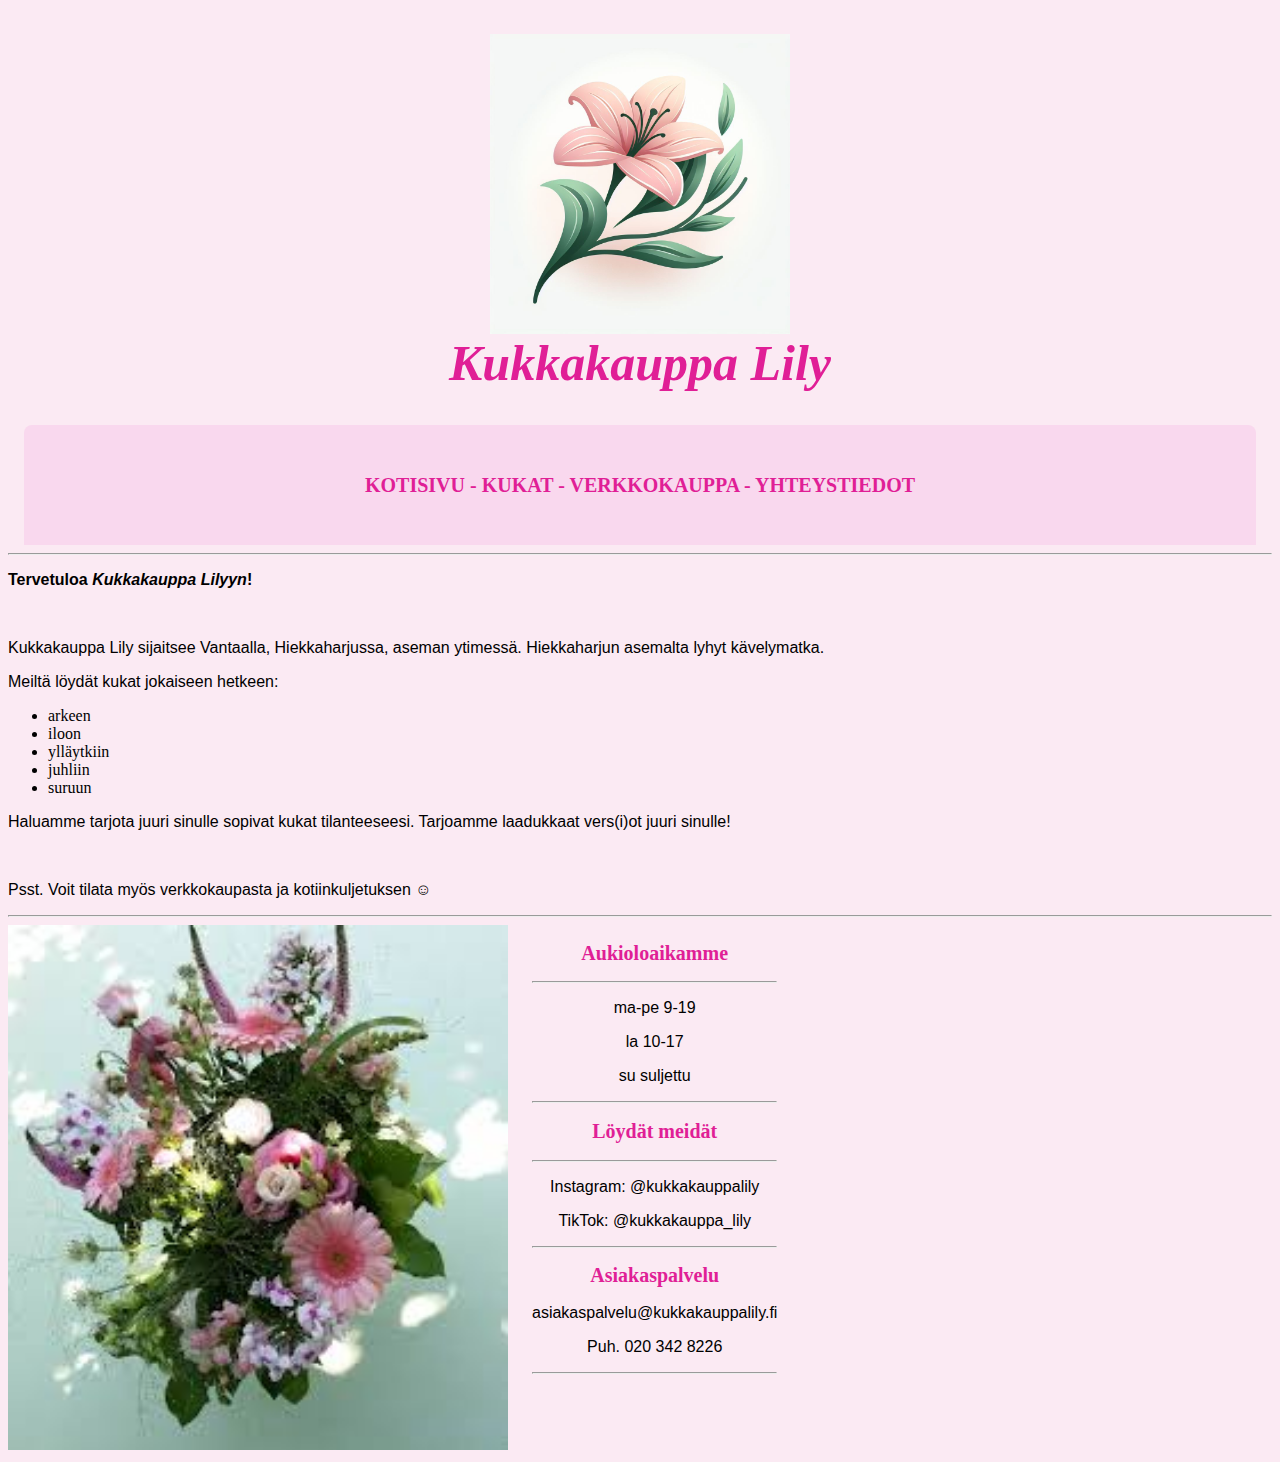
<file: index.html>
<!DOCTYPE html>
<html lang="fi">

<head>
    <meta charset="UTF-8">
    <meta name="viewport" content="width=device-width, initial-scale=1.0">
    <meta name="author" content="Kiia">
    <title>Kukkakauppa Lily</title>
</head>

<link href="tyyli.css" rel="stylesheet" 
type="text/css">

<body>

  <header>
    <h1>
        <img src="lilja.jpg" alt="Kukkakauppa Lily" class="logo">
      Kukkakauppa Lily</h1>
      <nav>
        <div class="laatikko">
        <h2>
      KOTISIVU - <a href="kukat.html">KUKAT</a> - <a href="verkkokauppa.html">VERKKOKAUPPA</a> - <a href="yhteystiedot.html">YHTEYSTIEDOT</a></h2>
        </div> </nav>
  </header>

<main>
<hr>
  <p> <b>Tervetuloa <i>Kukkakauppa Lilyyn</i>!</b></span></p> <br>
  <p> Kukkakauppa Lily sijaitsee Vantaalla, Hiekkaharjussa, aseman ytimessä. Hiekkaharjun asemalta lyhyt kävelymatka.</p> 
  <p>Meiltä löydät kukat jokaiseen hetkeen:</p>
  <ul>
    <li>arkeen</li> 
    <li>iloon</li> 
    <li>ylläytkiin</li> 
    <li>juhliin</li>
    <li>suruun</li> 
  </ul>
  <p>Haluamme tarjota juuri sinulle sopivat kukat tilanteeseesi. Tarjoamme laadukkaat vers(i)ot juuri sinulle!  </p>
<br>  <p> Psst. Voit tilata myös verkkokaupasta ja kotiinkuljetuksen <span>&#9786;<span> </span>  </span>   </p>
<hr>

    <div>
      <img src="kimppu.jpg" alt="kuva" class="tuotekuva">
      <div class="text"><h2>Aukioloaikamme</h2>
      <hr>
      <p>ma-pe 9-19</p>
      <p>la 10-17</p>
      <p>su suljettu</p>
      <hr>
      <h2>Löydät meidät</h2>
      <hr>
      <p>Instagram: @kukkakauppalily</p>
      <p>TikTok: @kukkakauppa_lily</p>
      <hr>
      <h2>Asiakaspalvelu</h2>
      <p>asiakaspalvelu@kukkakauppalily.fi</p>
      <p>Puh. 020 342 8226</p>
      <hr> 

      </div>
    
    </div>

</main>

  </body>

</html>
</file>
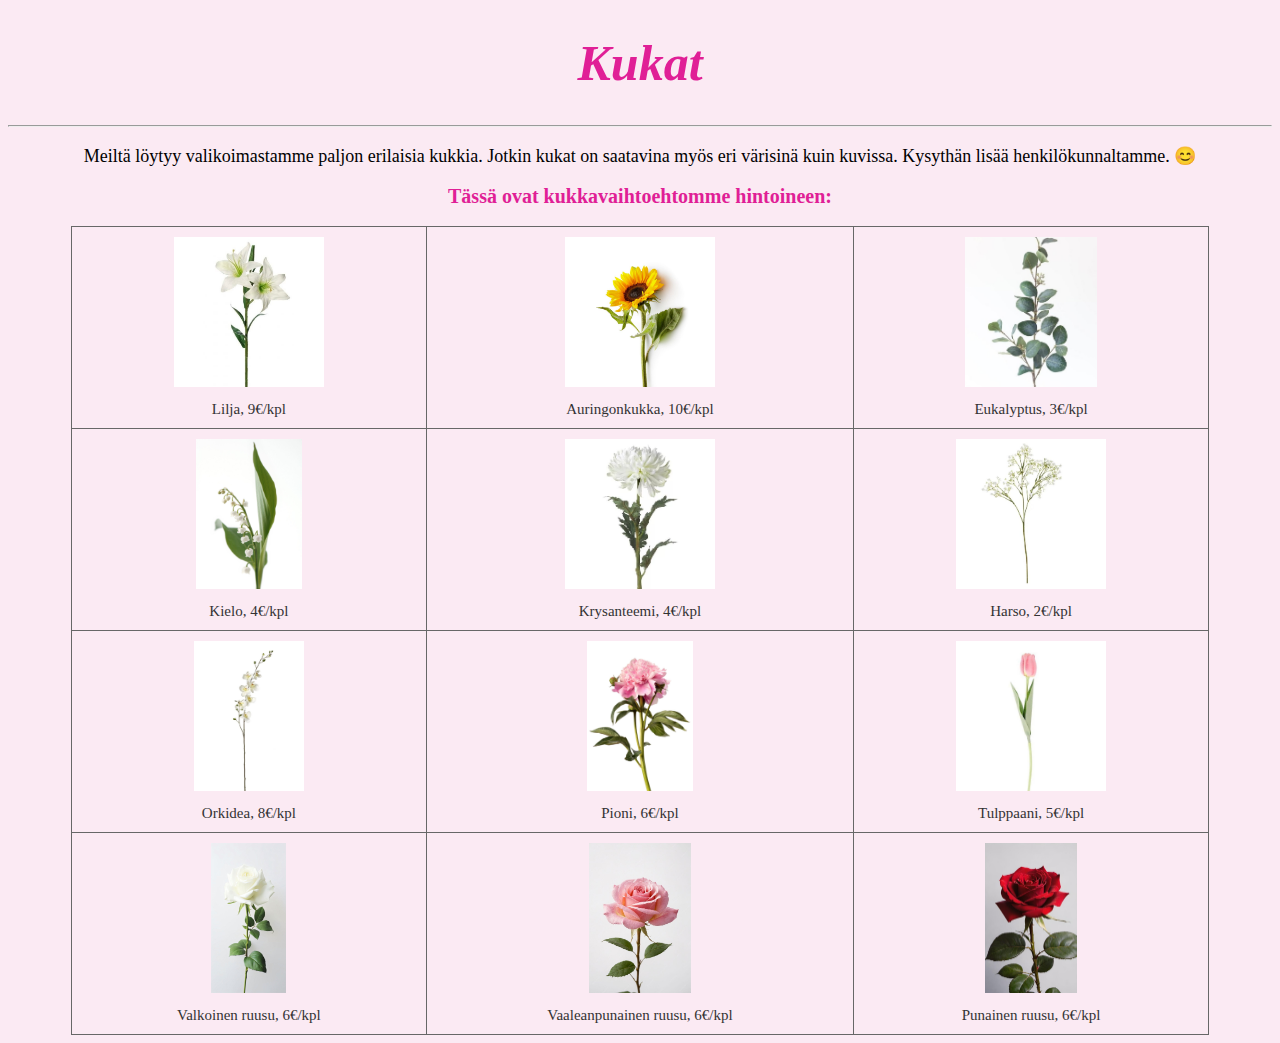
<file: kukat.html>
<!DOCTYPE html>
<html lang="fi">

<head>
    <link href="tyyli.css" rel="stylesheet" 
    type="text/css">
    <title>Kukkakauppa Lily - Kukat</title>
    <style>

        p {
            font-family: 'Times New Roman', Times, serif;
            font-size: 18px;
            text-align: center;
        }

        table {
            width: 90%; /* Taulukon leveys */
            height: 500px;
            border-collapse: collapse; /* Poistaa taulukon sisäiset värit */
            margin: 0 auto;
        }

        th, td {
            padding: 10px;
            text-align: center;
            border: 1px solid #676767; /* Taulukon reunat */
        }

        img {
            width: 100%; /* Kuvat skaalautuvat taulukkoon */
            height: auto;
            max-width: 150px; /* Kuva ei ole isompi kuin 150px */
            max-height: 150px;
            object-fit: contain;
            margin-bottom: 10px;
        }

        .caption {
            font-size: 15px;
            color: #333;
        }

    </style>
</head>

<body>
    <header>
    <h1>Kukat</h1> </header>
    <hr>
    <p>Meiltä löytyy valikoimastamme paljon erilaisia kukkia. Jotkin kukat on saatavina myös eri värisinä kuin kuvissa. Kysythän lisää henkilökunnaltamme. <span>&#x1F60A;</span></p>
    <p> <h2><b>Tässä ovat kukkavaihtoehtomme hintoineen:</b> </h2> </p>

    <table>
        <tr>
            <td>
                <img src="lilja2.jpg" alt="Kuva 1">
                <div class="caption">Lilja, 9€/kpl</div>
            </td>
            <td>
                <img src="auringonkukka.jpg" alt="Kuva 2">
                <div class="caption">Auringonkukka, 10€/kpl</div>
            </td>
            <td>
                <img src="eukalyptus.jpg" alt="Kuva 3">
                <div class="caption">Eukalyptus, 3€/kpl</div>
            </td>
        </tr>
        <tr>
            <td>
                <img src="kielo.jpg" alt="Kuva 4">
                <div class="caption">Kielo, 4€/kpl</div>
            </td>
            <td>
                <img src="krysanteemi.jpg" alt="Kuva 5">
                <div class="caption">Krysanteemi, 4€/kpl</div>
            </td>
            <td>
                <img src="harso.jpg" alt="Kuva 6">
                <div class="caption">Harso, 2€/kpl</div>
            </td>
        </tr>
        <tr>
            <td>
                <img src="orkidea.jpg" alt="Kuva 7">
                <div class="caption">Orkidea, 8€/kpl</div>
            </td>
            <td>
                <img src="pioni.jpg" alt="Kuva 8">
                <div class="caption">Pioni, 6€/kpl</div>
            </td>
            <td>
                <img src="tulppaani.jpg" alt="Kuva 9">
                <div class="caption">Tulppaani, 5€/kpl</div>
            </td>
        </tr>
        <tr>
            <td>
                <img src="v ruusu.jpg" alt="Kuva 10">
                <div class="caption">Valkoinen ruusu, 6€/kpl</div>
            </td>
            <td>
                <img src="pink ruusu.jpg" alt="Kuva 11">
                <div class="caption">Vaaleanpunainen ruusu, 6€/kpl</div>
            </td>
            <td>
                <img src="red ruusu.jpg" alt="Kuva 12">
                <div class="caption">Punainen ruusu, 6€/kpl</div>
            </td>
        </tr>
    </table>

</body>

</html>
</file>
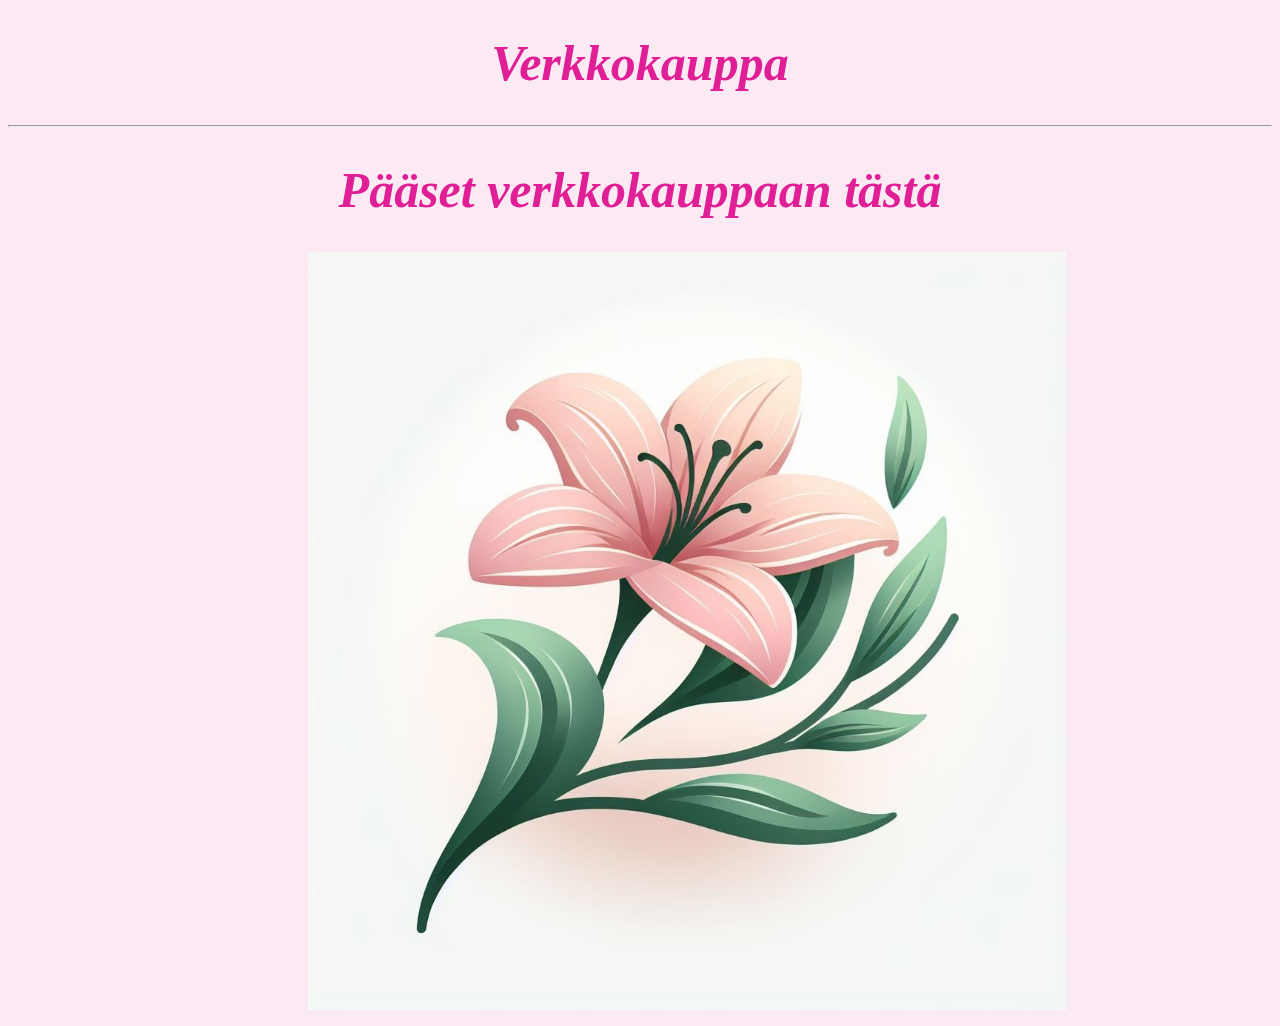
<file: verkkokauppa.html>
<!DOCTYPE html>
<html lang="fi">

<head>
    <link href="tyyli.css" rel="stylesheet" 
    type="text/css">
    <title>Kukkakauppa Lily - Verkkokauppa</title>
</head>

<body>

    <header> <h1>Verkkokauppa</h1></header>
    <hr>
    <p><h1>Pääset verkkokauppaan <a href="https://www.kukkkauppalily.com"> tästä</a </p></h1>
    <p><img src="lilja.jpg" alt="kuva" class="verkko"> </p>

</body>

</html>
</file>
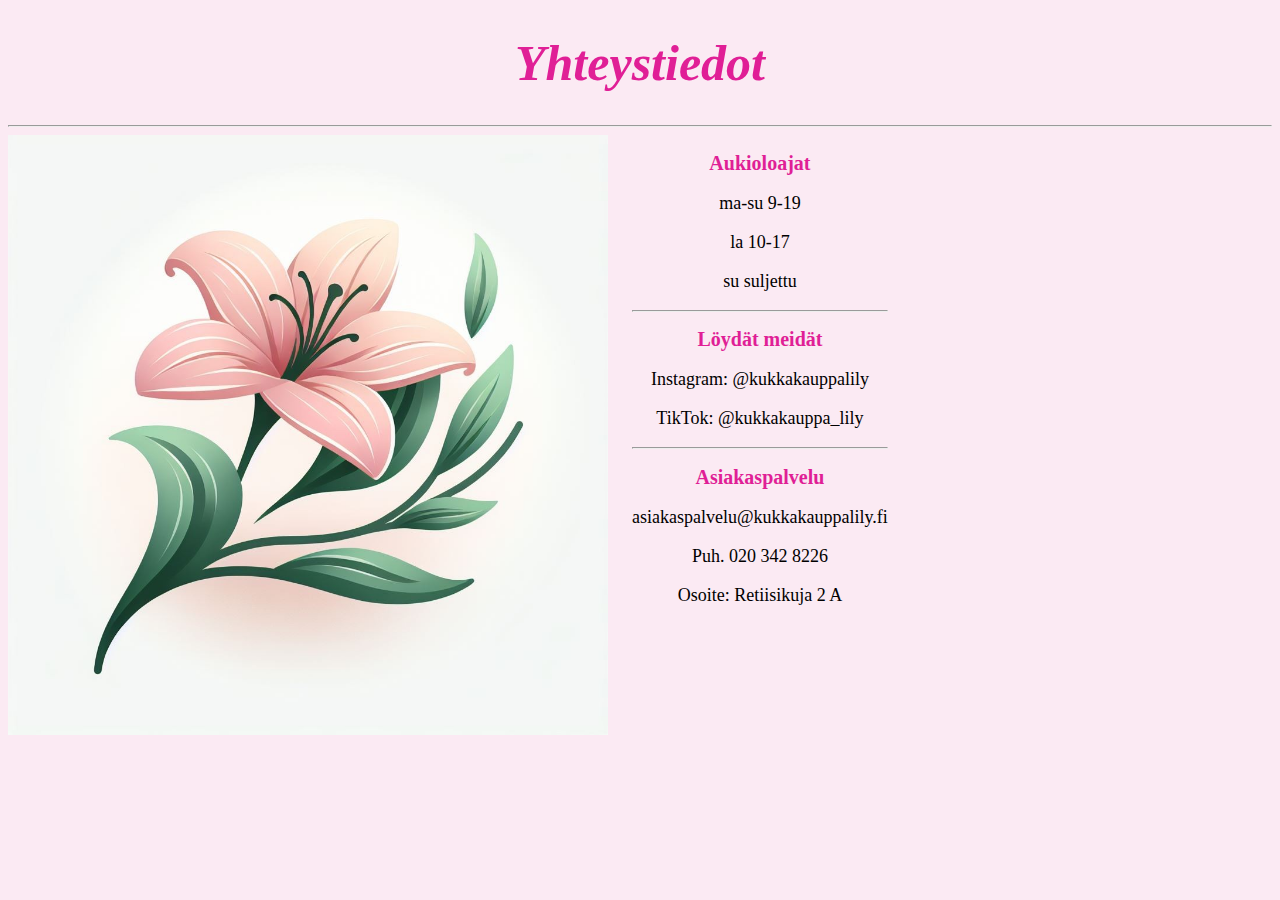
<file: yhteystiedot.html>
<!DOCTYPE html>
<html lang="fi">

<head>
    <link href="tyyli.css" rel="stylesheet" 
    type="text/css">
    <title>Kukkakauppa Lily - Yhteystiedot</title>
</head>

<body>
    <h1>Yhteystiedot</h1>
    <hr>

<div>
    <img src="lilja.jpg" alt="kuva" class="logoo">
    <div class="text"><h2>Aukioloajat</h2>
    <p>ma-su 9-19</p>
    <p>la 10-17</p>
    <p>su suljettu</p>
    <hr>
    <h2>Löydät meidät</h2>
    <p>Instagram: @kukkakauppalily</p>
    <p>TikTok: @kukkakauppa_lily</p>
    <hr>
    <h2>Asiakaspalvelu</h2>
    <p>asiakaspalvelu@kukkakauppalily.fi</p>
    <p>Puh. 020 342 8226</p>
    <p>Osoite: Retiisikuja 2 A</p>
    </div>

</div>

</body>

</html>
</file>
<file: tyyli.css>
h1 {text-align: center;}

h2 {text-align: center;}

a {
    text-decoration: none;
    color: rgb(224, 31, 150)}

a:hover {
        color: #fffbfb}

.laatikko {
    background-color: #f9d8ee;
    text-align: center;
    padding-top: 2rem;
    padding-bottom: 2rem;
    margin-left: 1rem;
    margin-right: 1rem;
    border-radius: 0.5rem 0.5rem 0rem 0rem;}

.logo {vertical-align: middle;}
.logo {width: 80%;
    max-width: 300px;
    display: block;
    margin:auto;}

.tuotekuva {width: 50%;
            max-width: 500px;
            display: inline-block;
            margin-right: 20px;}

.text { display: inline-block;
        font-size: 18px;
        vertical-align: top;
        text-align: center;}

main {
    p {color: black;}
    p {font-family:Verdana, Geneva, Tahoma, sans-serif;}
    p {font-size: 16px;}

}

body {
    background-color: rgb(251, 234, 243);

}

body {
    h1 {color: rgb(224, 31, 150); }
    h2 {color: rgb(224, 31, 150);}

}

body {
    h1 {font-family: 'Times New Roman', Times, serif;}
    h1 {font-style:italic;}
    h1 {font-size: 50px;}
}

body {
    h2 {font-family: 'Times New Roman', Times, serif;}
    h2 {font-style:normal;}
    h2 {font-size: 20px;}
}

.logoo {width: 60%;
        margin-right: 20px;
        max-width: 600px;}

.verkko {vertical-align: middle;
        width: 60%;
        margin-right: 300px;
        margin-left: 300px;}
</file>
